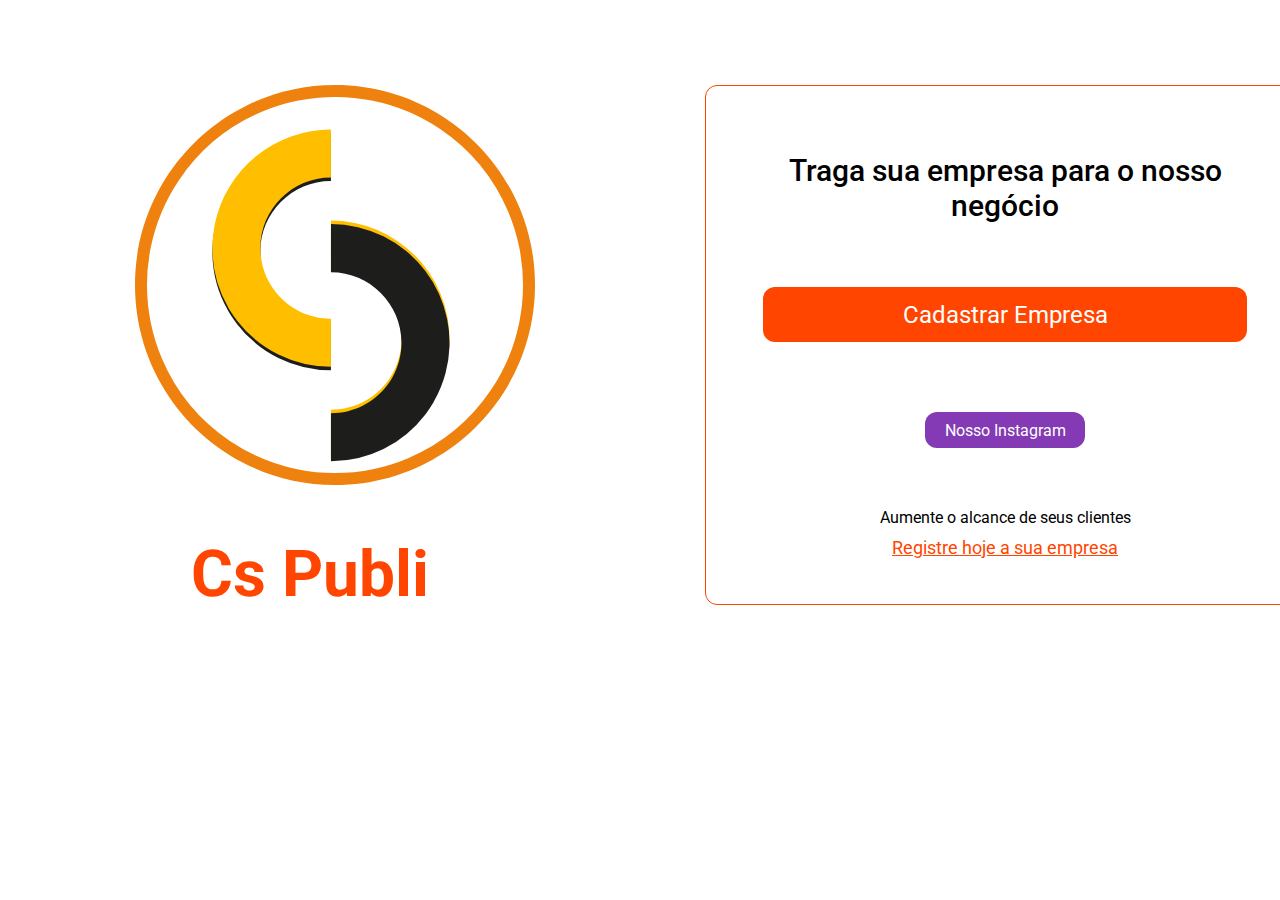
<file: index.html>
<!DOCTYPE html>
<html lang="en">
<head>
    <meta charset="UTF-8">
    <meta http-equiv="X-UA-Compatible" content="IE=edge">
    <meta name="viewport" content="width=device-width, initial-scale=1.0">
    <title>Cs Publi</title>
    <link rel="stylesheet" href="styles.css">
    
    <link rel="preconnect" href="https://fonts.googleapis.com">
    <link rel="preconnect" href="https://fonts.gstatic.com" crossorigin>
    <link href="https://fonts.googleapis.com/css2?family=Roboto:ital,wght@0,500;0,700;0,900;1,400;1,500;1,700&display=swap" rel="stylesheet">
</head>
<body>
    <div class="content">
        <aside>
            <img src="hero.svg" alt="">
            <h1>Cs Publi</h1>
        </aside>
        <main class="DANESE">
            <h2>Traga sua empresa para o nosso negócio</h2>
            <div class="actions">
                <a href="Cadastro.html">Cadastrar Empresa</a>
                <a class="Button_Instagram" href="https://www.instagram.com/cspublis/">Nosso Instagram</a>
            </div>
            <footer>
                <p>Aumente o alcance de seus clientes</p>
                <a href="Cadastro.html">Registre hoje a sua empresa</a>
             </footer>
        </main>   
    </div>
</body>
</html>
</file>
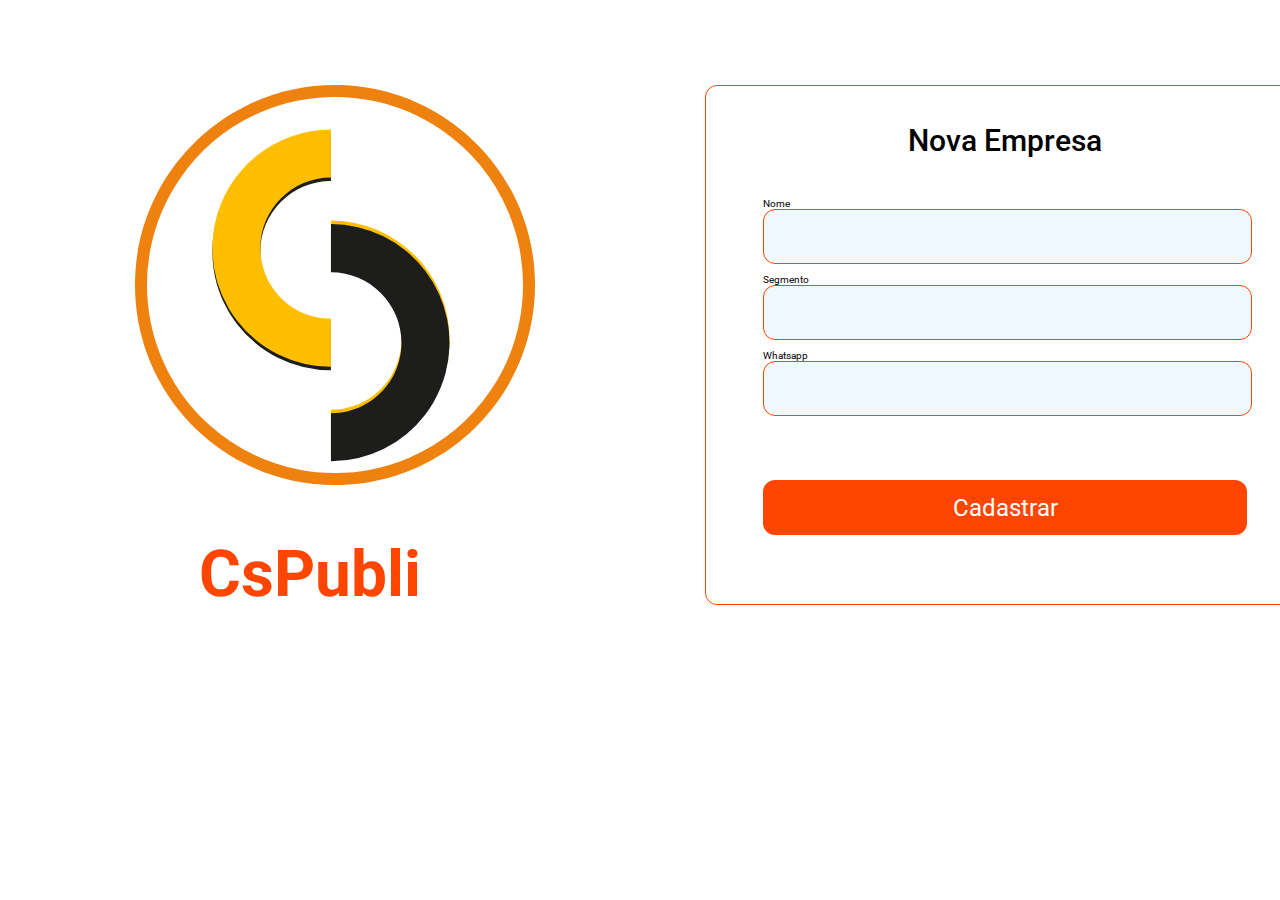
<file: Cadastro.html>
<!DOCTYPE html>
<html lang="pt-br">
<head>
    <meta charset="UTF-8">
    <meta http-equiv="X-UA-Compatible" content="IE=edge">
    <meta name="viewport" content="width=device-width, initial-scale=1.0">
    <title>Cs Publi</title>
    <link rel="stylesheet" href="styles.css">
    <link rel="preconnect" href="https://fonts.googleapis.com">
    <link rel="preconnect" href="https://fonts.gstatic.com" crossorigin>
    <link href="https://fonts.googleapis.com/css2?family=Roboto:ital,wght@0,500;0,700;0,900;1,400;1,500;1,700&display=swap" rel="stylesheet">
</head>
<body>
    <div class="content">
        <aside>
            <img src="hero.svg" alt="">
            <h1>Cs<span>Publi</span></h1>
        </aside>
        
        <main>
            <h2 class="Empresa">Nova Empresa</h2>
            <form>
                <label for="input-name">Nome</label>
                <input type="text" id="input-name">
            </form>

            <form>
                <label for="input-name">Segmento</label>
                <input type="text" id="input-field">
            </form>

            <form>
                <label for="input-name">Whatsapp</label>
                <input type="text" id="input-name">
                <i class="fa-solid fa-circle-plus"></i>
            </form>

            <div class="actions">
                <a href="">Cadastrar</a>
            </div>
        </main>
    </div>
</body>
</html>
</file>
<file: styles.css>
*{
    margin: 0;
    padding: 0;
    box-sizing: border-box;
}

body {
    font-family: 'Roboto', sans-serif;
}

:root {
    font-size: 62.5%;
    --default-border: 0.1rem solid rgb(255, 69, 0);
    --default-border-radius: 1.2rem
}

aside h1 {
    font-family: 'Roboto', sans-serif;
    color: orangered;
    font-size: 64px;
    margin-top: 5rem;
    text-align: center;
}

main {
    width: 60rem;
    height: 52rem;
    border: var(--default-border);
    padding: 5.7rem;
    border-radius: var(--default-border-radius);
    grid-area: form;
}

main h2 {
    font-weight: 500;
    margin-top: 1rem;
    font-size: 3rem;
    margin-bottom: 1rem;
    text-align: center;
}

img {
    width: 40rem;
    margin-left: 5rem;
}

main .actions {
    display: flex;
    flex-flow: column wrap;
}
main .actions  a {
    background-color: rgb(255, 69, 0);
    color: rgb(255, 255, 255);
    height: 5.5rem;
    font-size: 2.4rem;
    border-radius: var(--default-border-radius);
    text-decoration: none;
    display: flex;
    justify-content: center;
    align-items: center;
    margin-top: 5.4rem;
    margin-bottom: 7rem;
}

main .actions .Button_Instagram {
    background-color: #833AB4;
    color: rgb(255, 255, 255);
    width: 16rem;
    height: 3.6rem;
    font-size: 1.6rem;
    display: flex;
    justify-content: center;
    align-items: center;
    margin: auto;
}

main footer p {
    margin-top: 6rem;
    font-size: 1.6rem;
    text-align: center;
}

main footer a {
    margin-top: 1rem;
    font-size: 1.8rem;
    display: block;
    text-align: center;
    color: orangered;
}

.content {
    display: grid;
    grid-template-areas: 
    ". . . ."
    ". hero . form"
    ". hero . form"

    ;
    gap: 8.5rem;
}

aside {
    grid-area: hero ;
}

main form input {
    width: 48.9rem;
    height: 5.5rem;
    border-radius: 1rem;
    background-color: aliceblue;
    border: var(--default-border);
    border-radius: var(--default-border-radius);
    margin-bottom: 1rem;
    text-align: center;
}

.Empresa {
    margin-top: -2rem;
    margin-bottom: 4rem;
}

@media screen and (max-width: 800px)
{
    .content {
        display: grid;
        grid-template-areas: 
        "."
        "hero"
        "form"
        ".";
        gap: 8.5rem;
        justify-content: center;
    }
    aside {
        display: flex;
        justify-content: center;
        flex-direction: column;
    }
    img {
        margin: 0 auto;
        width: 30rem;
        height: 30rem;
    }
    main {
        margin: auto;
        width: 90%;
    }
    main h2 {
        font-size: 2.5rem;
        text-align: center;
        display: flex;
        align-items: center;
        justify-content: center;
        
    }
}

@media screen and (max-width: 414px)
{
    .content {
        display: grid;
        grid-template-areas: 
        "."
        "hero"
        "form"
        ".";
        gap: 8.5rem;
        justify-content: center;
    }
    aside {
        display: flex;
        justify-content: center;
        flex-direction: column;
    }
    img {
        margin: 0 auto;
        width: 20rem;
        height: 20rem;
    }
    main {
        margin: auto;
        width: 90%;
    }
    main h2 {
        font-size: 2.5rem;
        text-align: center;
    }
    main form input {
        margin: auto;
        width: 90%;
        height: 3rem;
    }
    label {
        font-size: 2rem;
    }
}
</file>
